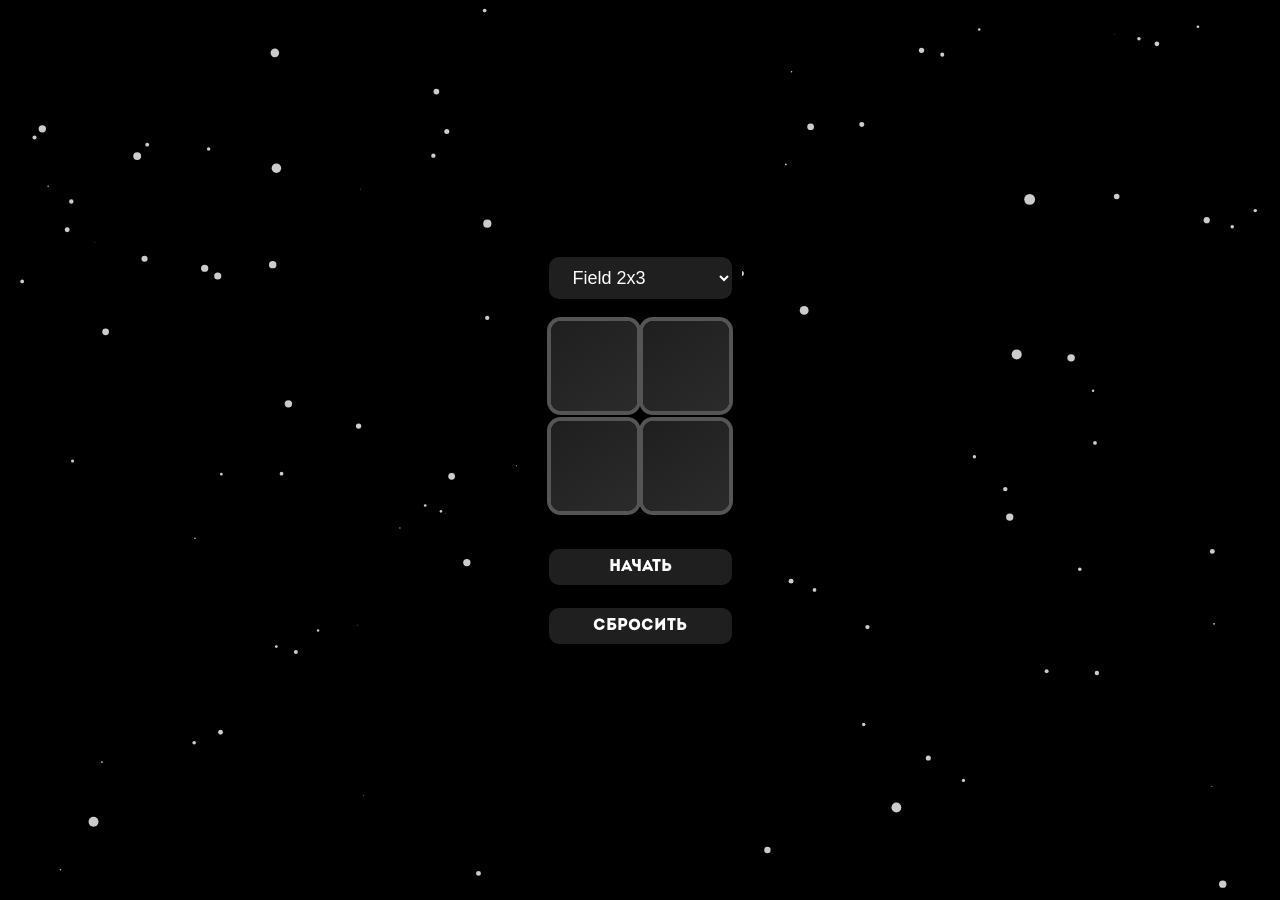
<file: bombucks/index.html>
<!DOCTYPE html>
<html lang="ru">

<head>
    <meta charset="UTF-8">
    <meta name="viewport" content="width=device-width, initial-scale=1.0, maximum-scale=1.0, user-scalable=no">
    <title>Bombucks Game</title>
    <style>
        @font-face {
            font-family: 'Intro';
            src: url('fonts/intro.otf') format('opentype');
        }

        body,
        html {
            margin: 0;
            padding: 0;
            height: 100%;
            display: flex;
            flex-direction: column;
            justify-content: center;
            align-items: center;
            background: #000;
            animation: Gradient 16s ease infinite;
        }

        @keyframes Gradient {
            0% {
                background-position: 0% 50%;
            }

            50% {
                background-position: 100% 50%;
            }

            100% {
                background-position: 0% 50%;
            }
        }

        .container {
            text-align: center;
            margin-top: 20px;
        }

        .game-board {
            display: flex;
            flex-wrap: wrap;
            margin: 10px auto;
            min-height: 200px;
        }

        .row {
            display: flex;
            width: 100%;
            opacity: 0;
            transform: translateY(20px);
            animation: slideIn 0.5s forwards ease-out;
        }

        @keyframes slideIn {
            to {
                opacity: 1;
                transform: translateY(0);
            }
        }

        .square {
            margin: 2.7px;
            background-color: #f0f0f0;
            transition: all 0.3s;
            background: linear-gradient(145deg, #1f1f1f, #2b2b2b);
            border-radius: 10px;
            display: flex;
            justify-content: center;
            align-items: center;
            position: relative;
            box-shadow: 0 0 0 4px #555555;
        }

        .square.active {
            background-color: #ff9a9e;
            border-radius: 50%;
        }

        .play-button,
        .reset-button,
        .field-select-button {
            padding: 10px 20px;
            font-size: 16px;
            margin-top: 20px;
            cursor: pointer;
        }

        .neon-circle {
            width: 60%;
            height: 45%;
            border-radius: 50% / 50%;
            border: 4px solid white;
            box-shadow:
                0 0 30px rgba(0, 255, 153, 1),
                0 0 60px rgba(0, 255, 204, 0.9),
                0 0 90px rgba(0, 255, 204, 0.8),
                0 0 120px rgba(0, 255, 204, 0.7);
            animation: appear 1s ease forwards;
            opacity: 0;
            background-color: transparent;
        }

        button {
            background-color: #1f1f1f;
            color: white;
            border: none;
            border-radius: 10px;
            padding: 15px 30px;
            font-size: 18px;
            cursor: pointer;
            transition: background-color 0.3s ease;
            width: 200px;
            margin: 10px;
            font-family: 'Intro', sans-serif;
        }

        button:hover {
            background-color: #008B8B;
        }

        button:active {
            background-color: #008B8B;
        }

        .play-button {
            margin-bottom: 3px;
        }

        select {
            padding: 10px 20px;
            font-size: 18px;
            background-color: #1f1f1f;
            color: white;
            border: none;
            border-radius: 10px;
            margin: 10px 0;
            cursor: pointer;
            transition: background-color 0.3s ease;
            width: 100%;
            box-sizing: border-box;
        }

        select:hover {
            background-color: #008B8B;
        }

        label {
            font-family: 'Intro', sans-serif;
            font-size: 18px;
        }

        canvas#particleCanvas {
            position: fixed;
            top: 0;
            left: 0;
            width: 100%;
            height: 100%;
            z-index: -1;
            pointer-events: none;
        }

        header {
            position: fixed;
            top: 0;
            z-index: 10;
            width: 100%;
            padding: 10px 20px;
            background-color: #333;
            color: #fff;
            display: flex;
            align-items: center;
            font-family: 'Intro', Arial, sans-serif;
            box-sizing: border-box;
            font-size: 24px;
        }

        header img {
            height: 30px;
            width: 30px;
            margin-right: 10px;
            border-radius: 50%;
        }

        .tab {
            position: fixed;
            bottom: 0;
            z-index: 10;
            width: 100%;
            display: flex;
            justify-content: center;
            background-color: #333;
            padding: 10px 0;
            border-radius: 50px;
            height: 70px;
            /* Фиксированная высота для десктопа */
        }

        .tab button {
            background-color: inherit;
            flex: 1 0 auto;
            margin: 0 10px;
            border: none;
            outline: none;
            cursor: pointer;
            padding: 14px 20px;
            transition: 0.3s;
            color: #fff;
            text-align: center;
            border-radius: 50px;
            font-size: 16px;
            font-family: 'Intro', Arial, sans-serif;
        }

        .tab button img {
            max-width: 38px;
            height: 38px;
        }

        .tab button:hover {
            background-color: #555;
            transform: translateY(-2px);
        }

        .tab button.active {
            background-color: #666;
            box-shadow: 0 2px 10px rgba(0, 0, 0, 0.5);
        }

        /* Медиазапросы для адаптации на мобильных устройствах */
        @media (max-width: 768px) {
            .tab {
                height: 70px;
                /* Фиксированная высота для планшетов */
            }

            .tab button {
                margin: 0 5px;
                padding: 10px 15px;
                font-size: 14px;
            }

            .tab button img {
                max-width: 32px;
                height: 32px;
            }
        }

        @media (max-width: 480px) {
            .tab {
                height: 70px;
                /* Фиксированная высота для мобильных устройств */
            }


            .tab button {
                margin: 0 3px;
                padding: 8px 12px;
                font-size: 12px;
            }

            .tab button img {
                max-width: 28px;
                height: 28px;
            }
        }

        /* Убираем синий эффект выделения при нажатии на мобильных устройствах */
        button,
        select,
        input,
        textarea,
        a {
            -webkit-tap-highlight-color: transparent;
            -webkit-focus-ring-color: transparent;
            outline: none;
        }

        * {
            -webkit-tap-highlight-color: transparent;
            /* Убирает подсветку при нажатии на любом элементе */
            -webkit-touch-callout: none;
            /* Отключает вызов меню на долгий тап */
        }
        element.style {
}
@media (max-width: 480px) {
    .tab {
        height: 70px;
    }
}
@media (max-width: 768px) {
    .tab {
        height: 70px;
    }
}
.tab {
    position: fixed;
    bottom: 0;
    z-index: 10;
    width: 100%;
    display: flex;
    justify-content: center;
    background-color: #333;
    padding: 10px 0;
    border-radius: 50px;
    height: 70px;
}

.tab button {
    width: 99%;
    background-color: rgba(0, 0, 0, 0);
    border: 0;
    border-radius: 64px;
}
.tab img {
    width: 24px;
    height: 24px;
}
.tab button:hover {
    width: 99%;
    background-color: rgba(0, 0, 0, 0.399);
    border: 0;

}
* {
    -webkit-tap-highlight-color: transparent;
    -webkit-touch-callout: none;
}
user agent stylesheet
div {
    display: block;
    unicode-bidi: isolate;
}
style attribute {
    --tg-viewport-height: 100vh;
    --tg-viewport-stable-height: 100vh;
}
background-color rgb(51, 51, 51)
border-bottom-left-radius 50px
border-bottom-right-radius 50px
border-top-left-radius 50px
border-top-right-radius 50px
bottom 0px
display flex
font-family Arial, sans-serif
height 70px
justify-content center
padding-bottom 10px
padding-left 0px
padding-right 0px
padding-top 10px
position fixed
unicode-bidi isolate
width 390.4px
z-index 10
-webkit-tap-highlight-color rgba(0, 0, 0, 0)
}


    </style>
</head>

<body>
    <canvas id="particleCanvas"></canvas> <!-- Добавленный элемент canvas -->

    <div>
        <select id="fieldSelect">
            <option value="2x3" selected>Field 2x3</option>
            <option value="3x6">Поле 3x6</option>
            <option value="4x9">Поле 4x9</option>
            <option value="5x12">Поле 5x12</option>
            <option value="6x15">Поле 6x15</option>
        </select>
    </div>
    <div class="game-board" id="gameBoard"></div>
    <button class="play-button">Начать</button>
    <button class="reset-button">Сбросить</button>
    </div>

    <script src="https://telegram.org/js/telegram-web-app.js"></script>
    <script>
        document.addEventListener('DOMContentLoaded', () => {
            const gameBoard = document.getElementById('gameBoard');
            const playButton = document.querySelector('.play-button');
            const resetButton = document.querySelector('.reset-button');
            const fieldSelect = document.getElementById('fieldSelect');
            let dotsCount = 0;
            let numRows = 2;
            let numCols = 2;
            let maxDots = 3;
            let squareSize = 90;

            function initializeBoard() {
                gameBoard.innerHTML = '';
                for (let i = 0; i < numRows; i++) {
                    const newRow = document.createElement('div');
                    newRow.className = 'row';
                    for (let j = 0; j < numCols; j++) {
                        const newSquare = document.createElement('div');
                        newSquare.className = 'square';
                        newSquare.style.width = `${squareSize}px`;
                        newSquare.style.height = `${squareSize}px`;

                        const neonCircle = document.createElement('div');
                        neonCircle.className = 'neon-circle';
                        newSquare.appendChild(neonCircle);

                        newRow.appendChild(newSquare);
                    }
                    gameBoard.appendChild(newRow);
                }
                updateSelectAndButtonWidth();
            }

            // Инициализация с параметрами для "2x3"
            initializeBoard();
            updateBoardSize();
            clearAllSquares();
            dotsCount = 0;
            function triggerHapticFeedback() {
                if (window.Telegram && window.Telegram.WebApp.HapticFeedback) {
                    window.Telegram.WebApp.HapticFeedback.impactOccurred('medium');
                }
            }

            function updateBoardSize() {
                triggerHapticFeedback();
                const rowWidth = squareSize * numCols + (numCols - 1) * 2.7;
                gameBoard.style.width = `${rowWidth}px`;
                updateSelectAndButtonWidth();
            }

            function updateSelectAndButtonWidth() {
                const firstRow = gameBoard.querySelector('.row');
                if (firstRow) {
                    const firstRowWidth = firstRow.offsetWidth;
                    fieldSelect.style.width = `${firstRowWidth}px`;
                    playButton.style.width = `${firstRowWidth}px`;
                    resetButton.style.width = `${firstRowWidth}px`;
                }
            }

            function placeDot(rowNumber) {
                triggerHapticFeedback();
                const rows = Array.from(gameBoard.querySelectorAll('.row'));
                const squares = rows[numRows - 1 - rowNumber].querySelectorAll('.square');
                const randomSquare = Math.floor(Math.random() * squares.length);

                const neonCircle = squares[randomSquare].querySelector('.neon-circle');
                neonCircle.style.opacity = 1;
            }

            function addRowWithDot() {
                triggerHapticFeedback();
                const newRow = document.createElement('div');
                newRow.className = 'row';
                for (let i = 0; i < numCols; i++) {
                    const newSquare = document.createElement('div');
                    newSquare.className = 'square';
                    newSquare.style.width = `${squareSize}px`;
                    newSquare.style.height = `${squareSize}px`;

                    const neonCircle = document.createElement('div');
                    neonCircle.className = 'neon-circle';
                    newSquare.appendChild(neonCircle);

                    newRow.appendChild(newSquare);
                }
                gameBoard.insertBefore(newRow, gameBoard.firstChild);
                placeDotInNewRow(newRow);
                updateSelectAndButtonWidth();
            }

            function placeDotInNewRow(newRow) {
                const squares = newRow.querySelectorAll('.square');
                const randomSquare = Math.floor(Math.random() * squares.length);

                const neonCircle = squares[randomSquare].querySelector('.neon-circle');
                neonCircle.style.opacity = 1;
            }

            function removeRowWithDot() {
                gameBoard.removeChild(gameBoard.lastChild);
                updateSelectAndButtonWidth();
            }

            function maintainRowCount() {
                while (gameBoard.children.length > numRows) {
                    gameBoard.removeChild(gameBoard.lastChild);
                }
            }

            function clearAllSquares() {
                const circles = gameBoard.querySelectorAll('.neon-circle');
                circles.forEach(circle => circle.style.opacity = 0);
            }

            resetButton.addEventListener('click', () => {
                triggerHapticFeedback();
                clearAllSquares();
                dotsCount = 0;
            });

            playButton.addEventListener('click', () => {
                if (dotsCount >= maxDots) {
                    alert('Game end!');
                    return;
                }

                if (dotsCount < numRows) {
                    placeDot(dotsCount);
                } else {
                    removeRowWithDot();
                    addRowWithDot();
                }
                dotsCount++;
                maintainRowCount();
            });

            fieldSelect.addEventListener('change', () => {
                const selectedField = fieldSelect.value;
                if (selectedField === "6x15") {
                    numRows = 5;
                    numCols = 6;
                    maxDots = 15;
                    squareSize = 52;
                } else if (selectedField === "3x6") {
                    numRows = 3;
                    numCols = 3;
                    maxDots = 6;
                    squareSize = 70;
                } else if (selectedField === "2x3") {
                    numRows = 2;
                    numCols = 2;
                    maxDots = 3;
                    squareSize = 90;
                } else if (selectedField === "4x9") {
                    numRows = 4;
                    numCols = 4;
                    maxDots = 9;
                    squareSize = 65;
                } else if (selectedField === "5x12") {
                    numRows = 5;
                    numCols = 5;
                    maxDots = 12;
                    squareSize = 60;
                }
                initializeBoard();
                updateBoardSize();
                clearAllSquares();
                dotsCount = 0;
            });

            window.addEventListener('resize', () => {
                updateBoardSize();
            });

            initializeBoard();
            updateBoardSize();
        });

        // Анимация белых точек
        const canvas = document.getElementById('particleCanvas');
        const ctx = canvas.getContext('2d');
        canvas.width = window.innerWidth;
        canvas.height = window.innerHeight;
        let particlesArray = [];

        class Particle {
            constructor() {
                this.x = Math.random() * canvas.width;
                this.y = Math.random() * canvas.height;
                this.size = Math.random() * 5 + 1;
                this.speedX = Math.random() * 3 - 1.5;
                this.speedY = Math.random() * 3 - 1.5;
            }
            update() {
                this.x += this.speedX;
                this.y += this.speedY;
                if (this.size > 0.2) this.size -= 0.1;
            }
            draw() {
                ctx.fillStyle = 'rgba(255,255,255,0.8)';
                ctx.beginPath();
                ctx.arc(this.x, this.y, this.size, 0, Math.PI * 2);
                ctx.fill();
            }
        }

        function initParticles() {
            for (let i = 0; i < 100; i++) {
                particlesArray.push(new Particle());
            }
        }

        function animateParticles() {
            ctx.clearRect(0, 0, canvas.width, canvas.height);
            for (let i = 0; i < particlesArray.length; i++) {
                particlesArray[i].update();
                particlesArray[i].draw();
                if (particlesArray[i].size <= 0.3) {
                    particlesArray.splice(i, 1);
                    i--;
                    particlesArray.push(new Particle());
                }
            }
            requestAnimationFrame(animateParticles);
        }

        window.addEventListener('resize', () => {
            canvas.width = window.innerWidth;
            canvas.height = window.innerHeight;
        });

        initParticles();
        animateParticles();

        document.addEventListener('touchstart', function (event) {
            if (event.touches.length > 1) {
                event.preventDefault(); // Отключаем стандартное поведение при мультитач событиях
            }
        }, { passive: false });

        let lastTouchEnd = 0;
        document.addEventListener('touchend', function (event) {
            const now = (new Date()).getTime();
            if (now - lastTouchEnd <= 300) {
                event.preventDefault(); // Отключаем двойное нажатие
            }
            lastTouchEnd = now;
        }, false);

    </script>
</body>

</html>
</file>
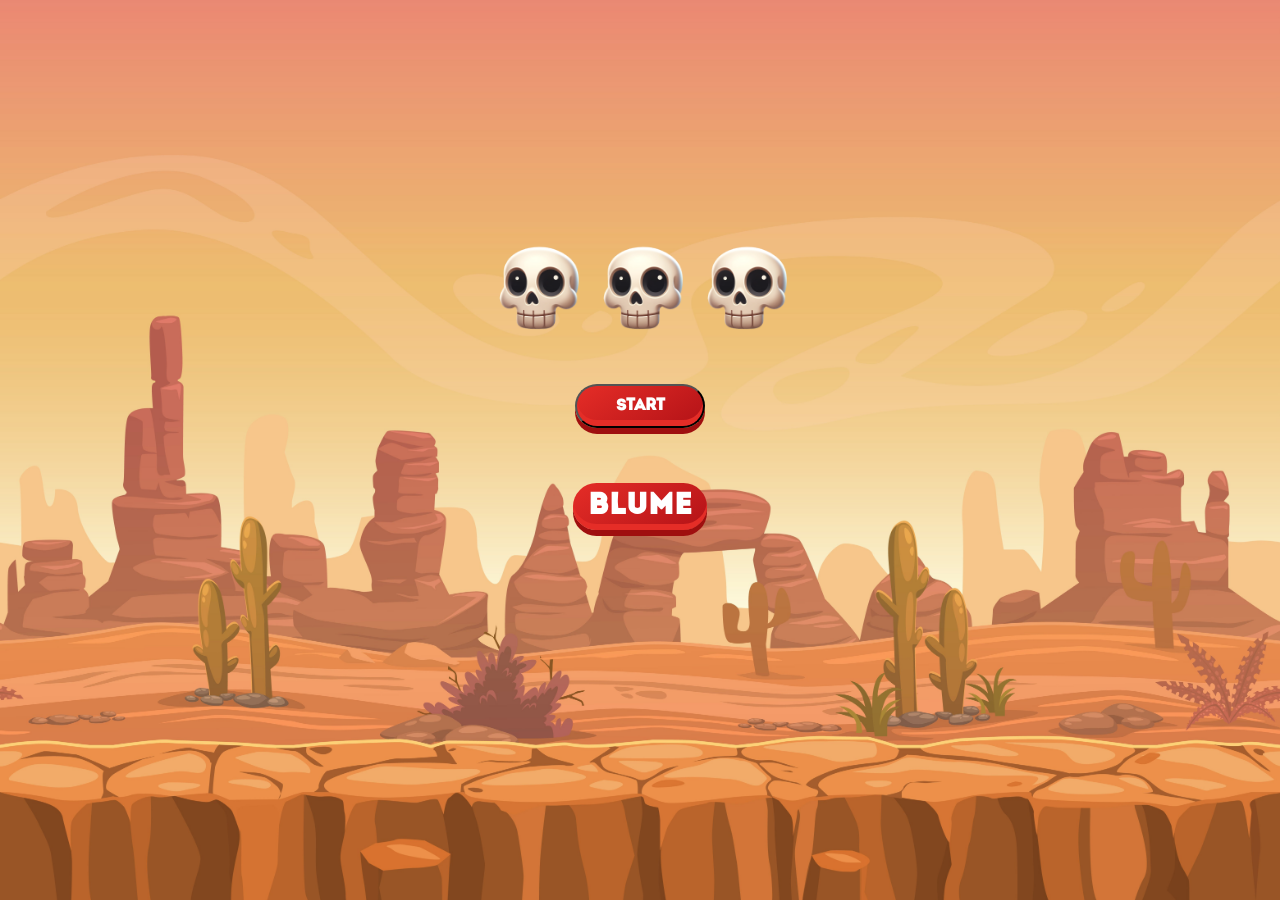
<file: brawl/index.html>
<!DOCTYPE html>
<html lang="ru">
	<head>
		<meta charset="UTF-8" />
		<meta
			name="viewport"
			content="width=device-width, initial-scale=1.0, maximum-scale=1, user-scalable=no"
		/>
		<title>Brawl</title>
		<style>
						@font-face {
							font-family: 'Intro';
							src: url('intro.otf') format('opentype'); /* Убедитесь, что путь правильный */
						}
						body {
							background: url('1.jpg') no-repeat center center fixed; /* Замените 'fon.png' на ваше изображение */
							background-size: cover; /* Убедитесь, что изображение покрывает весь экран */
							margin: 0; /* Убирает отступы вокруг <body> */
							height: 100%; /* Обеспечивает заполнение всей видимой области */
							overflow: auto; /* Добавляет прокрутку, если содержимое выходит за пределы экрана */
							font-family: 'Intro', sans-serif; /* Устанавливает шрифт для всей страницы */
						}
						.button-container {
							display: flex;
							justify-content: center; /* Центрирование содержимого по горизонтали */
							align-items: center; /* Выравнивание содержимого по вертикали, если необходимо */
							flex-direction: column; /* Стек элементов вертикально */
							margin-top: 40px;
							width: 100%; /* Занимает всю ширину родителя */
						}

						.container {
							display: flex;
							justify-content: center;
							align-items: center;
							margin-top: 240px;
						}
						.container img {
							width: 110px;
							margin: -3px;
							transition: transform 0.5s cubic-bezier(0.32, 0.64, 0.45, 1);
						}
						.button-container,
						.input-container {
							text-align: center;
							margin-top: 40px;
						}
						#message {
							text-align: center;
							margin-top: -460px;
							font-size: 30px;
							color: black;
							font-family: 'Intro', sans-serif;
						}
						#modal {
							display: none;
							position: fixed;
							left: 0;
							top: 0;
							width: 100%;
							height: 100%;
							background: rgba(
								0,
								0,
								0,
								0.7
							); /* Темный фон для выделения модального окна */
							z-index: 1000;
							justify-content: center;
							align-items: center;
							opacity: 0;
							transition: opacity 0.5s ease;
							border-radius: 50px;
						}

						#modal.show {
							display: flex;
							opacity: 1;
							transition: opacity 0.5s linear; /* Плавное появление */
						}

						.modal-content {
							background: white; /* Белый фон */
							padding: 25px;
							border-radius: 50px;
							width: 300px;
							box-shadow: 0 0 15px rgba(0, 0, 0, 0.2), 0 10px 20px rgba(0, 0, 0, 0.3); /* 3D тень для объемного эффекта */
							display: flex;
							flex-direction: column;
							align-items: center;
							transform: scale(0.9);
							transition: transform 0.3s ease-out;
						}

						.modal-content:hover {
							transform: scale(1.05);
						}

						@keyframes fadeInModal {
							from {
								transform: translateY(-20px);
								opacity: 0;
							}
							to {
								transform: translateY(0);
								opacity: 1;
							}
						}

						.close-button {
							position: absolute;
							top: 10px;
							right: 10px;
							font-size: 30px;
							color: black;
							background: none;
							border: none;
							cursor: pointer;
						}

						/* Стили для поля ввода */
						input[type='text'] {
							width: 80%;
							padding: 12px;
							margin-top: 15px;
							border: 2px solid #ccc; /* Исходный цвет границы */
							border-radius: 8px;
							background: white; /* Белый фон для чистоты дизайна */
							box-shadow: inset 0 4px 6px rgba(255, 255, 255, 0.3),
								/* Светлый внутренний свет для эффекта вдавленности */ inset 0 -4px 6px
									rgba(0, 0, 0, 0.1); /* Темный внутренний тень для глубины */
							transition: all 0.3s ease;
							outline: none;
							color: #333; /* Цвет текста совмещенный с общим стилем */
						}

						input[type='text']:focus {
							border-color: #a044ff; /* Градиентный цвет при фокусе, соответствующий кнопке */
							box-shadow: inset 0 4px 6px rgba(255, 255, 255, 0.5),
								0 0 15px rgba(160, 68, 255, 0.75); /* Светящийся эффект вокруг поля при фокусе */
						}

						input[type='text']:hover {
							border-color: #a044ff; /* Соответствие цвета границы с фокусным состоянием */
							background: linear-gradient(
								to right,
								#e6e6e6,
								#ffffff
							); /* Легкий градиент при наведении для улучшения взаимодействия */
						}

						/* Стили для кнопки */
						.modal-button {
							padding: 10px 20px;
							margin-top: 20px;
							font-size: 12px;
							color: white;
							background: linear-gradient(
								45deg,
								#6a3093,
								#a044ff
							); /* Градиентный фон */
							border: none;
							border-radius: 5px;
							box-shadow: 0 8px 16px rgba(0, 0, 0, 0.2), 0 5px 10px #4a2379; /* Более глубокий 3D-эффект */
							cursor: pointer;
							transition: all 0.3s ease;
							width: auto; /* Автоматическая ширина для адаптации к контенту */
							font-family: 'Intro', sans-serif;
						}

						.modal-button:hover {
							background: linear-gradient(
								45deg,
								#a044ff,
								#6a3093
							); /* Инвертирование градиента при наведении */
							transform: translateY(-3px); /* Подъем кнопки при наведении */
							box-shadow: 0 10px 20px rgba(0, 0, 0, 0.4), 0 7px 14px #4a2379; /* Усиленная тень для большего "поп-ап" эффекта */
						}

						.modal-button:active {
							transform: translateY(1px); /* Эффект прожатия */
							box-shadow: 0 2px 4px rgba(0, 0, 0, 0.1), 0 1px 2px #4a2379; /* Уменьшение тени для имитации нажатия */
						}

						.close-button {
							position: absolute;
							top: 5px; /* Минимальное расстояние от верха */
							right: 10px; /* Минимальное расстояние от правого края */
							border: none;
							background: none;
							color: black;
							cursor: pointer;
							font-size: 24px;
							outline: none; /* Удаление контура при фокусе */
						}
						.start-button {
							font-size: 16px;
							font-weight: bold;
							padding: 12px 24px;
							width: 130px; /* Унификация размеров */
							border-radius: 25px;
							background: linear-gradient(
								145deg,
								#e52d27 0%,
								#b31217 100%
							); /* Красный градиент */
							box-shadow: 0 6px #9f0f0f, 0 -6px #e52d27 inset; /* Добавление 3D эффекта */
							color: white;
							cursor: pointer;
							transition: all 0.2s ease;
							outline: none; /* Убрать контур при фокусе для красоты */
							font-family: 'Intro', sans-serif;
						}

						.start-button:hover {
							background: linear-gradient(145deg, #b31217 0%, #e52d27 100%);
							box-shadow: 0 8px #9f0f0f, 0 -6px #e52d27 inset; /* Углубление тени при наведении */
							transform: translateY(-3px);
						}

						.start-button:active {
							box-shadow: 0 3px #9f0f0f, 0 -3px #e52d27 inset; /* Сжатие при нажатии */
							transform: translateY(2px);
						}

						.diamond {
							position: absolute;
							width: 6px; // Выставите подходящий размер
							height: auto;
							z-index: 25; // Меньше, чем у черепа, чтобы находиться под ним
						}
						.hash-id-text {
							font-size: 28px;
							font-weight: bold;
							color: #333;
							text-align: center;
							margin: 20px 0;
							padding: 10px;
							background: linear-gradient(45deg, #6a3093, #a044ff);
							background-size: 200% 200%;
							-webkit-background-clip: text;
							-webkit-text-fill-color: transparent;
							text-shadow: 2px 2px 4px rgba(0, 0, 0, 0.2);
							animation: gradientShift 6s ease infinite;
						}

						@keyframes gradientShift {
							0% {
								background-position: 0% 50%;
							}
							50% {
								background-position: 100% 50%;
							}
							100% {
								background-position: 0% 50%;
							}
						}
						#notification {
							display: none;
							position: fixed;
							top: -10%; /* Начальное положение выше видимой области экрана */
							right: 4%;
							width: 80%; /* Ширина элемента */
							background: linear-gradient(145deg, #6a3093, #a044ff);
							color: white;
							padding: 20px;
							border-radius: 50px;
							box-shadow: 0 4px 8px rgba(0, 0, 0, 0.4);
							border: 1px solid #a044ff;
							transition: top 1s ease-in-out, opacity 1s ease-in-out; /* Увеличиваем время анимации для большей плавности */
							z-index: 2000;
							opacity: 0; /* Начальная прозрачность для анимации */
							text-align: center;
						}

						#notification.show {
							top: 10%; /* Целевая позиция в пределах видимости */
							opacity: 1;
						}

						.notification-button {
							padding: 8px 16px;
							background-color: white; /* Белый цвет кнопки */
							color: #333; /* Цвет текста на кнопке */
							border: none;
							border-radius: 5px;
							cursor: pointer;
							transition: background-color 0.3s ease, transform 0.2s ease,
								box-shadow 0.2s ease; /* Добавляем переход для тени */
							box-shadow: 0 4px 6px rgba(0, 0, 0, 0.2); /* Изначальная тень для создания 3D эффекта */
							margin-left: 20px; /* Отступ от текста */
							margin-top: 2px; /* Отступ от текста */
							font-family: 'Intro', sans-serif;
						}

						.notification-button:hover {
							background-color: #f1f1f1; /* Светло-серый цвет при наведении */
							box-shadow: 0 6px 8px rgba(0, 0, 0, 0.4); /* Усиленная тень при наведении для большего "всплытия" */
							transform: translateY(-2px); /* Подъем кнопки при наведении */
						}

						.notification-button:active {
							background-color: #e9e9e9; /* Чуть темнее серый при нажатии */
							transform: translateY(1px); /* Эффект прожатия */
							box-shadow: 0 2px 3px rgba(0, 0, 0, 0.1); /* Уменьшенная тень для имитации нажатия */
						}
						.business-name {
							font-size: 30px; /* Увеличенный размер шрифта */
							font-weight: bold; /* Жирный шрифт */
							color: white; /* Белый цвет текста */
							text-align: center; /* Выравнивание текста по центру */
							margin-top: 55px; /* Отступ сверху */
							margin-right: 0px; /* Добавляем отступ справа */
							padding: 8px 15px; /* Увеличенный padding для большего текста и иконки */
							font-family: 'Intro', sans-serif; /* Шрифт, используемый на странице */
							background: linear-gradient(
								145deg,
								#e52d27 0%,
								#b31217 100%
							); /* Красный градиент */
							border-radius: 25px; /* Скругление углов */
							box-shadow: 0 6px #9f0f0f, 0 -6px #e52d27 inset; /* 3D эффект */
							transition: all 0.2s ease; /* Плавная анимация */
							display: inline-flex; /* Использование flex для внутреннего выравнивания */
							align-items: center; /* Выравнивание элементов по центру */
							cursor: pointer; /* Курсор в виде указателя */
						}
						.business-name:hover {
							background: linear-gradient(145deg, #b31217 0%, #e52d27 100%);
							box-shadow: 0 8px #9f0f0f, 0 -6px #e52d27 inset;
							transform: translateY(-3px);
						}
						.business-name:active {
							box-shadow: 0 3px #9f0f0f, 0 -3px #e52d27 inset;
							transform: translateY(2px);
						}
			            element.style {
			}
			@media (max-width: 480px) {
			    .tab {
			        height: 70px;
			    }
			}
			@media (max-width: 768px) {
			    .tab {
			        height: 70px;
			    }
			}
			.tab {
			    position: fixed;
			    bottom: 0;
			    z-index: 10;
			    width: 100%;
			    display: flex;
			    justify-content: center;
			    background-color: #333;
			    padding: 10px 0;
			    border-radius: 50px;
			    height: 70px;
			}

			.tab button {
			    width: 99%;
			    background-color: rgba(0, 0, 0, 0);
			    border: 0;
			    border-radius: 64px;
			}
			.tab img {
			    width: 24px;
			    height: 24px;
			}
			.tab button:hover {
			    width: 99%;
			    background-color: rgba(0, 0, 0, 0.399);
			    border: 0;

			}
			* {
			    -webkit-tap-highlight-color: transparent;
			    -webkit-touch-callout: none;
			}
			user agent stylesheet
			div {
			    display: block;
			    unicode-bidi: isolate;
			}
			style attribute {
			    --tg-viewport-height: 100vh;
			    --tg-viewport-stable-height: 100vh;
			}
			background-color rgb(51, 51, 51)
			border-bottom-left-radius 50px
			border-bottom-right-radius 50px
			border-top-left-radius 50px
			border-top-right-radius 50px
			bottom 0px
			display flex
			font-family Arial, sans-serif
			height 70px
			justify-content center
			padding-bottom 10px
			padding-left 0px
			padding-right 0px
			padding-top 10px
			position fixed
			unicode-bidi isolate
			width 390.4px
			z-index 10
			-webkit-tap-highlight-color rgba(0, 0, 0, 0)
			}
		</style>
	</head>
	<body>
		<div class="container">
			<img src="1.png" alt="Череп 1" id="skull1" />
			<img src="1.png" alt="Череп 2" id="skull2" />
			<img src="1.png" alt="Череп 3" id="skull3" />
			<img
				src="3.png"
				alt="Алмаз"
				id="diamond"
				class="diamond"
				style="display: none"
			/>
		</div>
		<div class="button-container">
			<button class="start-button" onclick="openModal()">START</button>
			<div class="business-name">BLUME</div>
		</div>
		<div id="modal">
			<div class="modal-content">
				<button class="close-button" onclick="closeModal()">&#10005;</button>
				<p class="hash-id-text">GAME HASH ID</p>
				<input
					type="text"
					id="hashIdInput"
					placeholder="Enter hash id"
					onfocus="this.placeholder = ''"
					onblur="this.placeholder = 'Enter hash id'"
					onkeydown="handleKeyDown(event)"
				/>
				<button class="modal-button" onclick="validateAndStartShuffle()">
					OK
				</button>
			</div>
		</div>
		<div id="message"></div>
		<!-- Область для сообщений -->


		<script>
			function openModal() {
				const modal = document.getElementById('modal')
				const input = document.getElementById('hashIdInput')
				input.value = '' // Очищает поле ввода при открытии модального окна
				modal.style.display = 'flex'
				setTimeout(() => {
					modal.classList.add('show')
				}, 10) // Добавить небольшой таймаут, чтобы обеспечить применение CSS transition
			}

			function closeModal() {
				const modal = document.getElementById('modal')
				modal.classList.remove('show')
				setTimeout(() => {
					modal.style.display = 'none'
				}, 500) // Таймаут должен совпадать с продолжительностью transition
			}

			function validateAndStartShuffle() {
				const input = document.getElementById('hashIdInput')
				const hashId = input.value.trim()

				if (hashId.length === 0) {
					input.classList.add('error')
					input.placeholder = 'Enter hash id'
				} else if (hashId.length !== 128) {
					input.classList.add('error')
					input.placeholder = 'Invalid Hash ID'
					input.value = '' // Очистка поля ввода
				} else {
					input.classList.remove('error')
					document.getElementById('diamond').style.display = 'none' // Скрыть алмаз
					startShuffle()
				}
			}

			function startShuffle() {
				document.getElementById('modal').style.display = 'none'
				document.querySelectorAll('.container img').forEach(img => {
					img.classList.remove('selected-skull') // Сбрасывает выделение перед новой анимацией
				})
				shuffleSkulls()
			}

			function shuffleSkulls() {
				document.getElementById('message').textContent = ''
				let skulls = document.querySelectorAll('.container img')
				let intervals = 300 // Меньшие интервалы для более плавного движения
				let totalDuration = 3000
				let steps = totalDuration / intervals

				function shuffleStep(currentStep) {
					let positions = [0, 1, 2]
					positions.sort(() => Math.random() - 0.5)

					skulls.forEach((skull, index) => {
						let horizontalMove = positions[index] - index
						let verticalMove = Math.random() > 0.5 ? 15 : -15
						skull.style.transform = `translate(${
							horizontalMove * 105
						}px, ${verticalMove}px)`
					})

					if (currentStep < steps) {
						setTimeout(() => shuffleStep(currentStep + 1), intervals)
					} else {
						setTimeout(() => {
							skulls.forEach(skull => {
								skull.style.transition =
									'transform 0.5s cubic-bezier(0.32, 0.64, 0.45, 1)'
								skull.style.transform = ''
							})
							displayRandomMessage() // Показать случайное сообщение
						}, intervals)
					}
				}

				shuffleStep(1)
			}

			function displayRandomMessage() {
				const messages = ['Right Skull', 'Middle Skull', 'Left Skull']
				const skullIds = ['skull3', 'skull2', 'skull1']
				const randomIndex = Math.floor(Math.random() * messages.length)
				document.getElementById('message').textContent = messages[randomIndex]

				// Сбросить предыдущий выделенный череп
				document.querySelectorAll('.container img').forEach(img => {
					img.classList.remove('selected-skull')
					img.style.transform = ''
				})

				// Выделите новый выбранный череп и приподнимите его
				const selectedSkull = document.getElementById(skullIds[randomIndex])
				selectedSkull.classList.add('selected-skull')
				selectedSkull.style.transform = 'translateY(-23px)' // Поднять череп

				// Показать алмаз под выбранным черепом
				const diamond = document.getElementById('diamond')
				diamond.style.display = 'block' // Сделать алмаз видимым
				diamond.style.left = `${
					selectedSkull.offsetLeft +
					selectedSkull.offsetWidth / 2 -
					diamond.offsetWidth / 2
				}px`
				diamond.style.top = `${
					selectedSkull.offsetTop + selectedSkull.offsetHeight - 40
				}px` // Поднять алмаз выше
			}

			function handleKeyDown(event) {
				if (event.key === 'Enter') {
					validateAndStartShuffle()
					// Скрыть клавиатуру, убрав фокус с input
					document.getElementById('hashIdInput').blur()
				}
			}

			function showNotification() {
				const notification = document.getElementById('notification')
				notification.style.display = 'block' // Сразу делаем элемент блочным, чтобы начать анимацию
				notification.style.top = '-10%' // Начальное положение для анимации появления
				notification.style.opacity = '0' // Начальная прозрачность

				// Плавное появление
				setTimeout(() => {
					notification.style.opacity = '1'
					notification.style.top = '10%'
				}, 10)

				// Планирование плавного исчезновения
				setTimeout(() => {
					hideNotification()
				}, 10000) // Отображаем уведомление в течение 10 секунд
			}

			function hideNotification() {
				const notification = document.getElementById('notification')
				notification.style.opacity = '0'
				notification.style.top = '-10%'

				setTimeout(() => {
					notification.style.display = 'none'
				}, 1000) // Даем время на завершение анимации исчезновения
			}

			function startRandomNotification() {
				showNotification()
				setTimeout(startRandomNotification, 300000) // Следующее уведомление через 300000 миллисекунд (5 минут)
			}

			document.addEventListener('DOMContentLoaded', startRandomNotification)
		</script>
	</body>
</html>
</file>
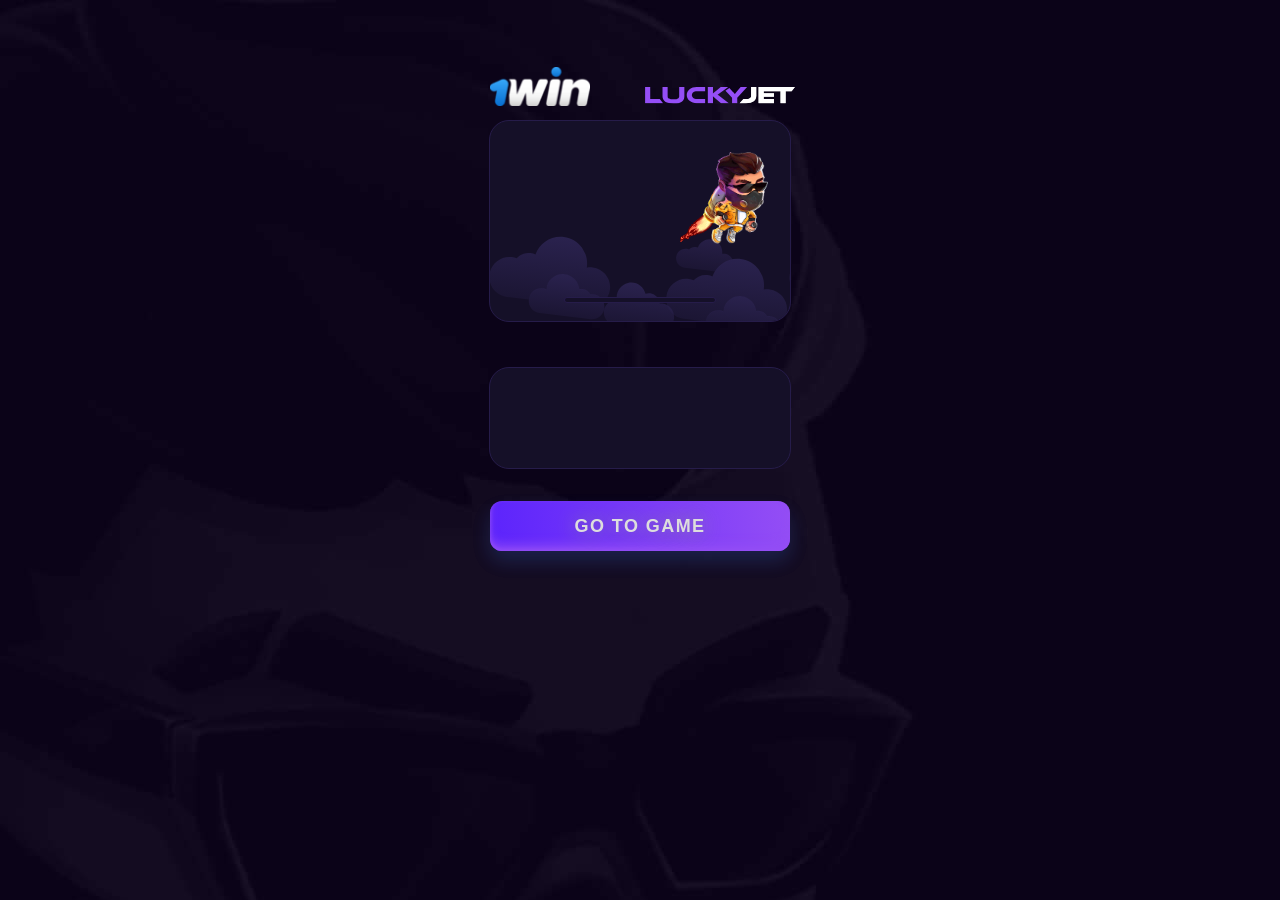
<file: lucky/index.html>
<!DOCTYPE html>
<html lang="ru">
<head>
    <meta charset="UTF-8">
    <link href="https://fonts.cdnfonts.com/css/sf-pro-display" rel="stylesheet">
    <link href="https://fonts.googleapis.com/css2?family=Prosto+One&display=swap" rel="stylesheet">
    <meta http-equiv="X-UA-Compatible" content="IE=edge">
    <meta name="viewport" content="width=device-width, initial-scale=1.0">
    <title>Lucky jet</title>
    <link rel="stylesheet" href="index.css">
</head>
<body class="page">

    
   
    <div class="cv">
        <img id="ob1" class="obloko" src="images/obl.svg">
        <img id="ob2" class="obloko2" src="images/obl.svg">
        
    </div>


   
    <div class="winner">
        <img  class="luck" src="images/Lucky.svg">
        <img class="win" src="images/1win_logo.png">
    </div>


    <div class="rocket">
        
        <a target="_blank2">
            <button class="button2">GO TO GAME</button>
        </a>
        <img id="cup" class="rocket_fire" src="./images/fire.gif">
        <img id="sup" class="rocket_boy" src="./images/boy.gif">
        <div id="responseText2" class="text2"></div>
        <div id="responseText" class="text"></div>
        <div id="coefficients" class="kif"></div>
        <div class="loader2"></div>
        <div id="ld" class="loader">
            <div id="ld" class="bar"></div>
        </div>
        
   

        
    <script src="script1.js"></script>
   
    <div id="result" class="rand"></div>

</body>
</html>
</file>
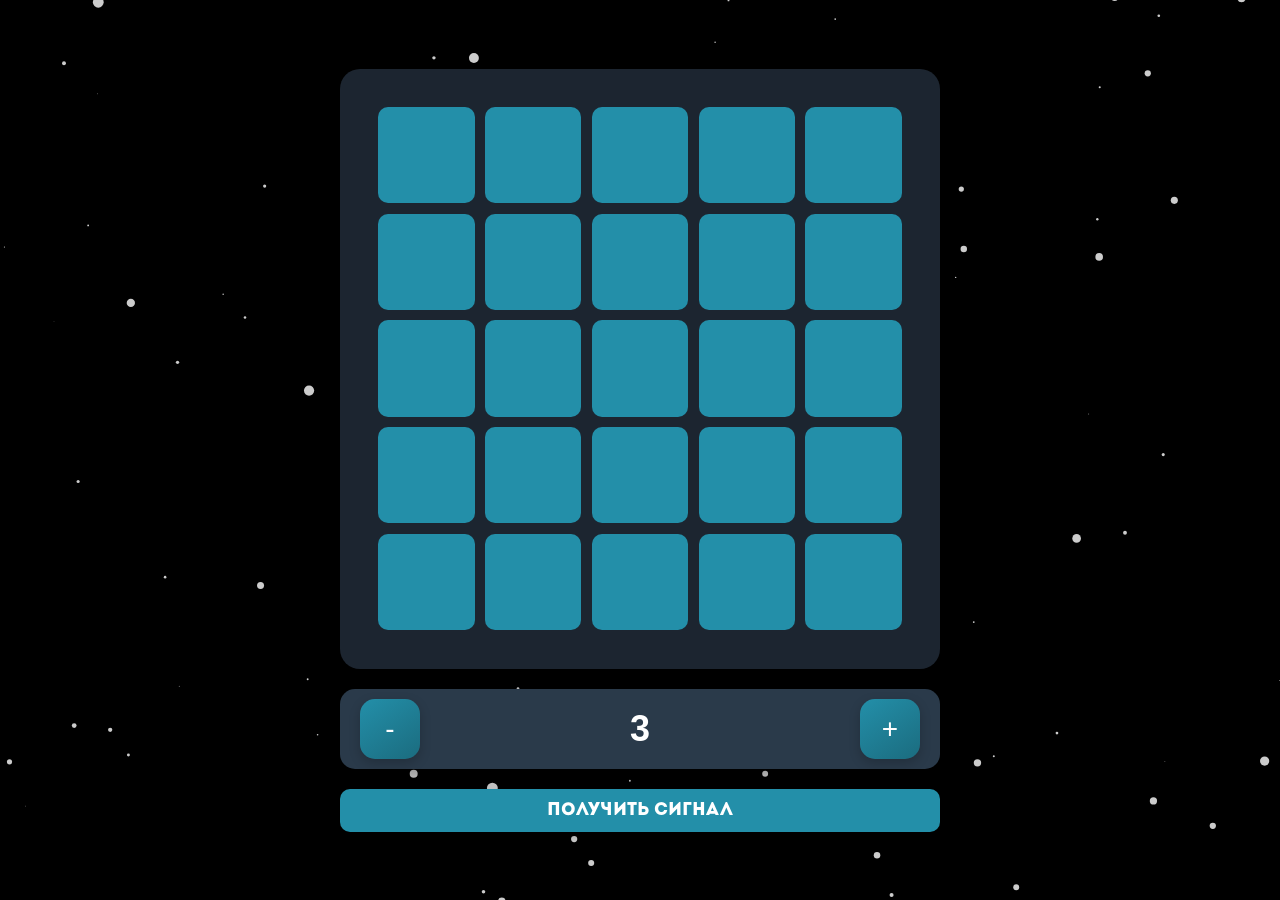
<file: mines/index.html>
<html lang="ru">
	<head>
		<meta charset="UTF-8" />
		<meta
			name="viewport"
			content="width=device-width, initial-scale=1.0, maximum-scale=1.0, user-scalable=no"
		/>
		<title>Random Explode with Flask</title>
		<script src="js/jquery-3.1.0.min.js"></script>
		<script src="js/jquery.imgexplode.js"></script>
		<style>
						@font-face {
							font-family: 'Intro';
							src: url('fonts/intro.otf') format('opentype');
						}

						body {
							margin: 0;
							padding: 0;
							height: 100vh;
							display: flex;
							justify-content: center;
							align-items: center;
							flex-direction: column;
							overflow: hidden;
							background-color: black;
							font-family: 'Arial', sans-serif;
						}

						/* Стили для экранов с длиной больше 650px */
						@media (min-height: 650px) {
							@keyframes slideDown {
								0% {
									opacity: 0;
									transform: translateY(-20px);
								}
								100% {
									opacity: 1;
									transform: translateY(0);
								}
							}

							@keyframes slideUp {
								0% {
									opacity: 1;
									transform: translateY(0);
								}
								100% {
									opacity: 0;
									transform: translateY(-20px);
								}
							}

							#container {
								display: grid;
								grid-template-columns: repeat(5, 1fr);
								grid-template-rows: repeat(5, 1fr);
								gap: 2%;
								width: 80vw;
								height: 80vw;
								max-width: 600px;
								max-height: 600px;
								background-color: #1c2530;
								border-radius: 20px;
								padding: 3%;
								box-sizing: border-box;
								position: relative;
								overflow: hidden;
								margin: 0 auto 20px auto;
							}

							.square-wrapper {
								position: relative;
								width: 100%;
								height: 100%;
							}

							.square {
								width: 100%;
								height: 100%;
								background-color: #238fa9;
								border-radius: 10px;
								position: absolute;
								top: 0;
								left: 0;
								z-index: 2;
							}

							.icon {
								width: 100%;
								height: 100%;
								position: absolute;
								top: 0;
								left: 0;
								z-index: 1;
							}

							#trap-selector {
								display: flex;
								justify-content: space-between;
								align-items: center;
								margin-top: 20px;
								margin-bottom: 20px;
								width: 80vw;
								max-width: 600px;
								background-color: #2a3a4a;
								border-radius: 15px;
								padding: 10px 20px;
								box-shadow: 0 6px 20px rgba(0, 0, 0, 0.3);
								box-sizing: border-box;
								margin: 0 auto;
							}

							.trap-btn {
								background: linear-gradient(145deg, #238fa9, #1b6c7f);
								border: none;
								color: white;
								font-size: 28px;
								width: 60px;
								height: 60px;
								display: flex;
								justify-content: center;
								align-items: center;
								cursor: pointer;
								border-radius: 15px;
								user-select: none;
								transition: background 0.3s ease, transform 0.2s ease;
								box-shadow: 0 4px 12px rgba(0, 0, 0, 0.2);
							}

							.trap-btn:hover {
								background: linear-gradient(145deg, #1b6c7f, #145965);
								transform: translateY(-3px);
							}

							#trap-count {
								font-size: 36px;
								color: white;
								font-weight: bold;
								padding: 0 20px;
								text-align: center;
							}

							#explodeButton,
							#closeButton {
								margin-top: 20px;
								padding: 12px 24px;
								font-size: 18px;
								color: white;
								background-color: #238fa9;
								border: none;
								border-radius: 10px;
								cursor: pointer;
								box-shadow: 0 4px 12px rgba(0, 0, 0, 0.2);
								transition: background-color 0.3s ease, transform 0.2s ease;
								width: 80vw;
								max-width: 600px;
								font-family: 'Intro';
							}

							#explodeButton:hover,
							#closeButton:hover {
								background-color: #1b6c7f;
								transform: translateY(-3px);
							}

							#notification {
								display: none;
								color: white;
								background-color: #1b6c7f;
								padding: 10px;
								border-top-left-radius: 10px;
								border-top-right-radius: 10px;
								box-shadow: 0 6px 20px rgba(0, 0, 0, 0.3);
								font-style: italic;
								position: absolute;
								top: 55px;
								left: 0;
								right: 0;
								margin: auto;
								width: 80vw;
								max-width: 600px;
								animation: slideDown 0.5s ease forwards;
							}

							#notification.fade-out {
								animation: slideUp 0.5s ease forwards;
							}

							#progress-bar {
								position: absolute;
								bottom: 0;
								left: 0;
								height: 5px;
								background-color: #ff1744;
								width: 0;
							}
						}

						/* Стили для экранов с длиной меньше или равной 650px */
						@media (max-height: 650px) {
							@keyframes slideDown {
								0% {
									opacity: 0;
									transform: translateY(-20px);
								}
								100% {
									opacity: 1;
									transform: translateY(0);
								}
							}

							@keyframes slideUp {
								0% {
									opacity: 1;
									transform: translateY(0);
								}
								100% {
									opacity: 0;
									transform: translateY(-20px);
								}
							}

							#container {
								display: grid;
								grid-template-columns: repeat(5, 1fr);
								grid-template-rows: repeat(5, 1fr);
								gap: 2%;
								width: 70vw;
								height: 70vw;
								max-width: 300px;
								max-height: 300px;
								background-color: #1c2530;
								border-radius: 20px;
								padding: 3%;
								box-sizing: border-box;
								position: relative;
								overflow: hidden;
								margin: 0 auto 20px auto;
							}

							.square-wrapper {
								position: relative;
								width: 100%;
								height: 100%;
							}

							.square {
								width: 100%;
								height: 100%;
								background-color: #238fa9;
								border-radius: 10px;
								position: absolute;
								top: 0;
								left: 0;
								z-index: 2;
							}

							.icon {
								width: 100%;
								height: 100%;
								position: absolute;
								top: 0;
								left: 0;
								z-index: 1;
							}

							#trap-selector {
								display: flex;
								justify-content: space-between;
								align-items: center;
								margin-top: 20px;
								margin-bottom: 20px;
								width: 70vw;
								max-width: 300px;
								background-color: #2a3a4a;
								border-radius: 15px;
								padding: 10px 20px;
								box-shadow: 0 6px 20px rgba(0, 0, 0, 0.3);
								box-sizing: border-box;
								margin: 0 auto;
							}

							.trap-btn {
								background: linear-gradient(145deg, #238fa9, #1b6c7f);
								border: none;
								color: white;
								font-size: 24px;
								width: 50px;
								height: 50px;
								display: flex;
								justify-content: center;
								align-items: center;
								cursor: pointer;
								border-radius: 15px;
								user-select: none;
								transition: background 0.3s ease, transform 0.2s ease;
								box-shadow: 0 4px 12px rgba(0, 0, 0, 0.2);
							}

							.trap-btn:hover {
								background: linear-gradient(145deg, #1b6c7f, #145965);
								transform: translateY(-3px);
							}

							#trap-count {
								font-size: 36px;
								color: white;
								font-weight: bold;
								padding: 0 20px;
								text-align: center;
							}

							#explodeButton,
							#closeButton {
								margin-top: 20px;
								padding: 12px 24px;
								font-size: 16px;
								color: white;
								background-color: #238fa9;
								border: none;
								border-radius: 10px;
								cursor: pointer;
								box-shadow: 0 4px 12px rgba(0, 0, 0, 0.2);
								transition: background-color 0.3s ease, transform 0.2s ease;
								width: 70vw;
								max-width: 300px;
								font-family: 'Intro';
							}

							#explodeButton:hover,
							#closeButton:hover {
								background-color: #1b6c7f;
								transform: translateY(-3px);
							}

							#notification {
								display: none;
								color: white;
								background-color: #1b6c7f;
								padding: 10px;
								border-top-left-radius: 10px;
								border-top-right-radius: 10px;
								box-shadow: 0 6px 20px rgba(0, 0, 0, 0.3);
								font-style: italic;
								position: absolute;
								top: 55px;
								left: 0;
								right: 0;
								margin: auto;
								width: 80vw;
								max-width: 600px;
								animation: slideDown 0.5s ease forwards;
							}

							#notification.fade-out {
								animation: slideUp 0.5s ease forwards;
							}

							#progress-bar {
								position: absolute;
								bottom: 0;
								left: 0;
								height: 5px;
								background-color: #ff1744;
								width: 0;
							}
						}

						canvas#particleCanvas {
							position: fixed;
							top: 0;
							left: 0;
							width: 100%;
							height: 100%;
							z-index: -1;
							pointer-events: none;
						}
						header {
							position: fixed;
							top: 0;
							z-index: 10;
							width: 100%;
							padding: 10px 20px;
							background-color: #333;
							color: #fff;
							display: flex;
							align-items: center;
							font-family: 'Intro', Arial, sans-serif;
							box-sizing: border-box;
							font-size: 24px;
						}
						header img {
							height: 30px;
							width: 30px;
							margin-right: 10px;
							border-radius: 50%;
						}
						.tab {
							position: fixed;
							bottom: 0;
							z-index: 10;
							width: 100%;
							display: flex;
							justify-content: center;
							background-color: #333;
							padding: 10px 0;
							border-radius: 50px;
							height: 70px; /* Фиксированная высота для десктопа */
						}

						.tab button {
							background-color: inherit;
							flex: 1 0 auto;
							margin: 0 10px;
							border: none;
							outline: none;
							cursor: pointer;
							padding: 14px 20px;
							transition: 0.3s;
							color: #fff;
							text-align: center;
							border-radius: 50px;
							font-size: 16px;
							font-family: 'Intro', Arial, sans-serif;
						}

						.tab button img {
							max-width: 38px;
							height: 38px;
						}

						.tab button:hover {
							background-color: #555;
							transform: translateY(-2px);
						}

						.tab button.active {
							background-color: #666;
							box-shadow: 0 2px 10px rgba(0, 0, 0, 0.5);
						}

						/* Медиазапросы для адаптации на мобильных устройствах */
						@media (max-width: 768px) {
							.tab {
								height: 70px; /* Фиксированная высота для планшетов */
							}

							.tab button {
								margin: 0 5px;
								padding: 10px 15px;
								font-size: 14px;
							}

							.tab button img {
								max-width: 32px;
								height: 32px;
							}
						}

						@media (max-width: 480px) {
							.tab {
								height: 70px; /* Фиксированная высота для мобильных устройств */
							}

							.tab button {
								margin: 0 3px;
								padding: 8px 12px;
								font-size: 12px;
							}

							.tab button img {
								max-width: 28px;
								height: 28px;
							}
						}

						/* Убираем синий эффект выделения при нажатии на мобильных устройствах */
						button,
						select,
						input,
						textarea,
						a {
							-webkit-tap-highlight-color: transparent;
							-webkit-focus-ring-color: transparent;
							outline: none;
						}

						* {
							-webkit-tap-highlight-color: transparent; /* Убирает подсветку при нажатии на любом элементе */
							-webkit-touch-callout: none; /* Отключает вызов меню на долгий тап */
						}
			            element.style {
			}
			@media (max-width: 480px) {
			    .tab {
			        height: 70px;
			    }
			}
			@media (max-width: 768px) {
			    .tab {
			        height: 70px;
			    }
			}
			.tab {
			    position: fixed;
			    bottom: 0;
			    z-index: 10;
			    width: 100%;
			    display: flex;
			    justify-content: center;
			    background-color: #333;
			    padding: 10px 0;
			    border-radius: 50px;
			    height: 70px;
			}

			.tab button {
			    width: 99%;
			    background-color: rgba(0, 0, 0, 0);
			    border: 0;
			    border-radius: 64px;
			}
			.tab img {
			    width: 24px;
			    height: 24px;
			}
			.tab button:hover {
			    width: 99%;
			    background-color: rgba(0, 0, 0, 0.399);
			    border: 0;

			}
			* {
			    -webkit-tap-highlight-color: transparent;
			    -webkit-touch-callout: none;
			}
			user agent stylesheet
			div {
			    display: block;
			    unicode-bidi: isolate;
			}
			style attribute {
			    --tg-viewport-height: 100vh;
			    --tg-viewport-stable-height: 100vh;
			}
			background-color rgb(51, 51, 51)
			border-bottom-left-radius 50px
			border-bottom-right-radius 50px
			border-top-left-radius 50px
			border-top-right-radius 50px
			bottom 0px
			display flex
			font-family Arial, sans-serif
			height 70px
			justify-content center
			padding-bottom 10px
			padding-left 0px
			padding-right 0px
			padding-top 10px
			position fixed
			unicode-bidi isolate
			width 390.4px
			z-index 10
			-webkit-tap-highlight-color rgba(0, 0, 0, 0)
			}
		</style>
	</head>
	<body>
		<canvas id="particleCanvas"></canvas>
		<!-- Добавленный элемент canvas -->
		<div id="notification">
			Please wait 5 seconds.
			<div id="progress-bar"></div>
		</div>

		<div id="container"></div>

		<div id="trap-selector">
			<button class="trap-btn" id="trap-minus">-</button>
			<div id="trap-count">3</div>
			<button class="trap-btn" id="trap-plus">+</button>
		</div>

		<div style="text-align: center">
			<button id="explodeButton">Получить сигнал</button>
		</div>

		<script src="js/telegram-web-app.js"></script>
		<script>
			$(document).ready(function () {
				let trapCount = 3
				const validTrapCounts = [1, 3, 5, 7] // Допустимые значения для ловушек
				const container = $('#container')
				let lastClickTime = 0 // Переменная для хранения времени последнего клика
				const notificationInterval = 5000 // Интервал в миллисекундах (5 секунд)

				// Функция для создания квадратов
				function createSquares() {
					container.empty() // Очистка контейнера
					for (let i = 0; i < 25; i++) {
						const squareWrapper = $('<div>', { class: 'square-wrapper' })
						const square = $('<div>', { class: 'square' })
						const icon = $('<img>', {
							class: 'icon',
							src: 'static/icons/minesstar.svg',
							alt: 'icon',
						})
						squareWrapper.append(square).append(icon)
						container.append(squareWrapper)
					}
				}
				function triggerHapticFeedback() {
					if (window.Telegram && window.Telegram.WebApp.HapticFeedback) {
						window.Telegram.WebApp.HapticFeedback.impactOccurred('medium')
					}
				}

				// Создание начальных квадратов
				createSquares()

				// Обновление количества ловушек
				function updateTrapCount(increment) {
					const currentIndex = validTrapCounts.indexOf(trapCount)
					if (increment && currentIndex < validTrapCounts.length - 1) {
						trapCount = validTrapCounts[currentIndex + 1]
					} else if (!increment && currentIndex > 0) {
						trapCount = validTrapCounts[currentIndex - 1]
					}
					$('#trap-count').text(trapCount)
				}

				// Обработчики для кнопок плюс и минус
				$('#trap-minus').click(function () {
					triggerHapticFeedback()
					updateTrapCount(false)
				})

				$('#trap-plus').click(function () {
					triggerHapticFeedback()
					updateTrapCount(true)
				})

				// Применение эффекта взрыва к звездам в зависимости от количества ловушек
				$('#explodeButton').click(function () {
					triggerHapticFeedback()
					const currentTime = new Date().getTime()
					if (currentTime - lastClickTime < notificationInterval) {
						showNotification('Please wait 5 seconds.')
						return
					}
					lastClickTime = currentTime
					createSquares() // Восстановление всех квадратов перед новым взрывом
					triggerExplosion()
				})

				// Функция для получения случайных уникальных индексов
				function getRandomIndexes(total, count) {
					const indexes = []
					while (indexes.length < count) {
						const randIndex = Math.floor(Math.random() * total)
						if (!indexes.includes(randIndex)) {
							indexes.push(randIndex)
						}
					}
					return indexes
				}

				// Функция для взрыва квадратов
				function triggerExplosion() {
					const squares = $('.square')
					const audio = new Audio('/static/startest.mp3') // Путь к вашему звуку
					let starCount
					switch (trapCount) {
						case 1:
							starCount = 10
							break
						case 3:
							starCount = 5
							break
						case 5:
							starCount = 4
							break
						case 7:
							starCount = 3
							break
					}

					const randomIndexes = getRandomIndexes(squares.length, starCount)

					randomIndexes.forEach((index, i) => {
						setTimeout(function () {
							audio.currentTime = 0 // Перематываем звук на начало
							audio.play() // Воспроизводим звук
							$(squares[index]).explode({
								radius: 100,
								minRadius: 20,
								release: true,
								fadeTime: 500,
								recycle: false,
								explodeTime: 500,
								maxAngle: 360,
								gravity: 1,
								groundDistance: 800,
								land: true,
							})
						}, i * 590)
					})
				}
				function showNotification(message) {
					const notification = $('#notification')
					const progressBar = $('#progress-bar')

					// Устанавливаем сообщение и показываем уведомление
					notification
						.text(message)
						.show()
						.css('z-index', '10000')
						.removeClass('fade-out')

					// Обнуляем ширину прогресс-бара и запускаем анимацию на 2 секунды
					progressBar
						.css('width', '0%')
						.show()
						.animate({ width: '100%' }, 2000, function () {
							console.log('Прогресс-бар завершил анимацию') // Проверка анимации
						})

					// Через 2 секунды скрываем уведомление
					setTimeout(function () {
						notification.addClass('fade-out')
						setTimeout(function () {
							notification.hide()
							progressBar.hide() // Скрываем прогресс-бар после анимации
						}, 500) // Время для завершения анимации
					}, 2000) // Время отображения уведомления
				}

				// Обработчик для кнопки "Закрыть"
				$('#closeButton').click(function () {
					window.location.href = '/games' // Перенаправление на вкладку Games
				})
			})
			// Анимация белых точек
			const canvas = document.getElementById('particleCanvas')
			const ctx = canvas.getContext('2d')
			canvas.width = window.innerWidth
			canvas.height = window.innerHeight
			let particlesArray = []

			class Particle {
				constructor() {
					this.x = Math.random() * canvas.width
					this.y = Math.random() * canvas.height
					this.size = Math.random() * 5 + 1
					this.speedX = Math.random() * 3 - 1.5
					this.speedY = Math.random() * 3 - 1.5
				}
				update() {
					this.x += this.speedX
					this.y += this.speedY
					if (this.size > 0.2) this.size -= 0.1
				}
				draw() {
					ctx.fillStyle = 'rgba(255,255,255,0.8)'
					ctx.beginPath()
					ctx.arc(this.x, this.y, this.size, 0, Math.PI * 2)
					ctx.fill()
				}
			}

			function initParticles() {
				for (let i = 0; i < 100; i++) {
					particlesArray.push(new Particle())
				}
			}

			function animateParticles() {
				ctx.clearRect(0, 0, canvas.width, canvas.height)
				for (let i = 0; i < particlesArray.length; i++) {
					particlesArray[i].update()
					particlesArray[i].draw()
					if (particlesArray[i].size <= 0.3) {
						particlesArray.splice(i, 1)
						i--
						particlesArray.push(new Particle())
					}
				}
				requestAnimationFrame(animateParticles)
			}

			window.addEventListener('resize', () => {
				canvas.width = window.innerWidth
				canvas.height = window.innerHeight
			})

			initParticles()
			animateParticles()
			document.addEventListener(
				'touchstart',
				function (event) {
					if (event.touches.length > 1) {
						event.preventDefault() // Отключаем стандартное поведение при мультитач событиях
					}
				},
				{ passive: false }
			)

			let lastTouchEnd = 0
			document.addEventListener(
				'touchend',
				function (event) {
					const now = new Date().getTime()
					if (now - lastTouchEnd <= 300) {
						event.preventDefault() // Отключаем двойное нажатие
					}
					lastTouchEnd = now
				},
				false
			)
		</script>
	</body>
</html>
</file>
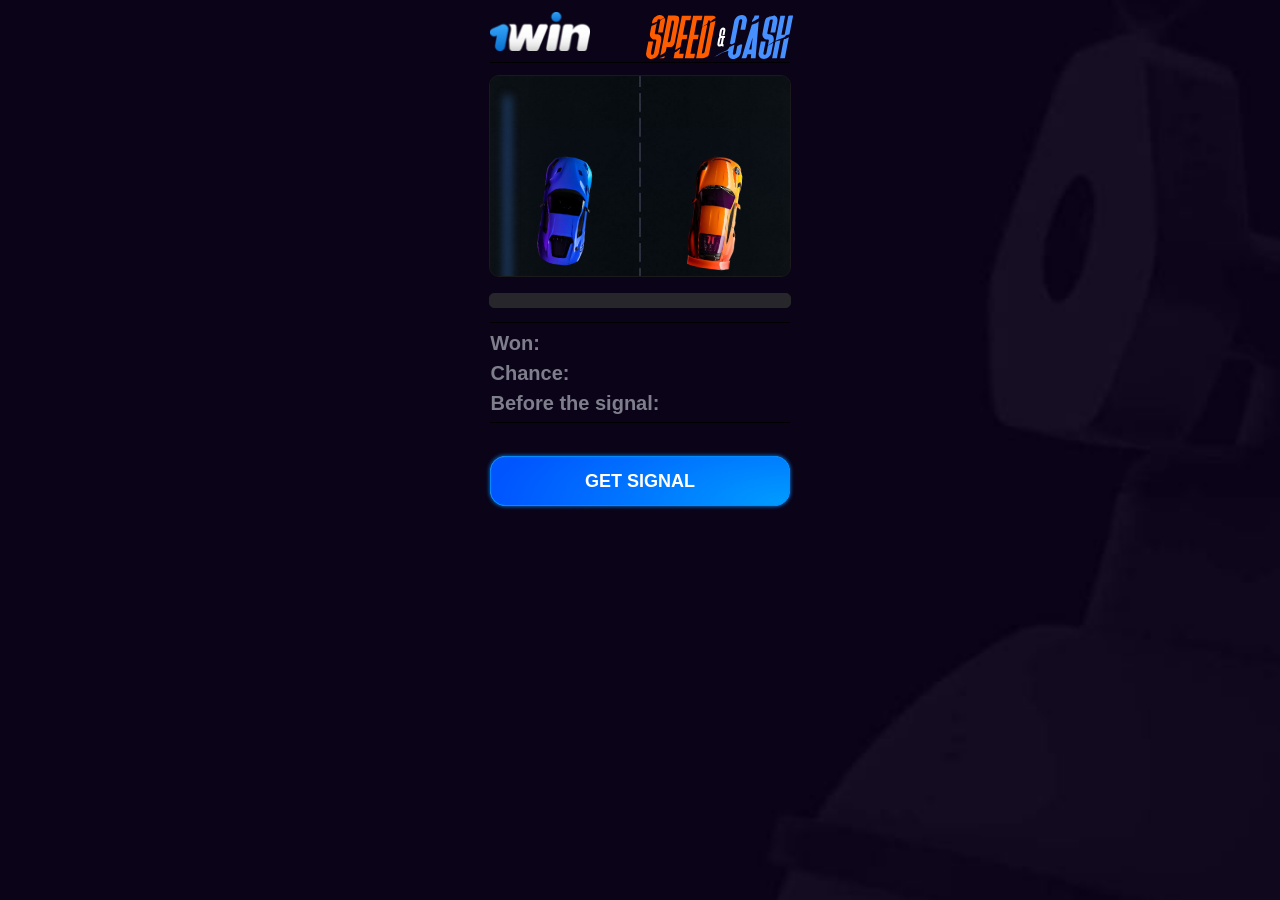
<file: speed/index.html>
<!DOCTYPE html>
<html lang="ru">
<head>
    <meta charset="UTF-8">
    <meta http-equiv="X-UA-Compatible" content="IE=edge">
    <meta name="viewport" content="width=device-width, initial-scale=1.0">
    <title>SpeedCash</title>
    <link rel="stylesheet" href="index.css">
</head>
<body class="page">

    <div class="loader">
        <div class="bar"></div>
    </div>

    
    
   
    <div class="cv">
        <div class="glowing-box"></div>
        <div class="glowing-box1"></div>


        <img class="dorog" src="images/obl.jpg">
        <img class="dorog2" src="images/obl.jpg">



    </div>

    
  
   
    <div class="winner">
        <img  class="luck" src="images/speed_logo.svg">
        <img class="win" src="images/1win_logo.png">
    </div>


    <div class="rocket">
        <button id="startButton" class="button" onclick="generateRandomNumber()">GET SIGNAL</button>
        <p id="time" class="timer"></p>
        <p id="chance" class="ch"></p>
        <p id="timers" class="timerss"></p>
        <p class="ti">Won:</p>
        <p class="sh">Chance:</p>
        <p class="tg">Before the signal:</p>
        <img class="rocket__boy" src="./images/car1.png"/>
        <img class="rocket__fire" src="./images/car2.png"/>





       
        <div class="section"></div>
        <div class="section2"></div>
        <div class="section3"></div>
        


        
    <script src="script.js"></script>
   
    <div id="result" class="rand"></div>
    <div id="result1" class="rand1"></div>

</body>
</html>
</file>
<file: lucky/index.css>
.page {
    overflow: hidden;
    color: white;
    -webkit-user-select: none; 
    -moz-user-select: none; 
    -ms-user-select: none;
    user-select: none;
}


.smallt {
    position: absolute;
    margin-top: 115px;
    transition: font-size 0.3s ease;
    z-index: 5;
    font-weight: bold;

}



#waitingText {
    font-family: 'SF Pro Display', sans-serif;                                            
    margin-top: 10px;
    font-size: 20px; 
    font-weight: bold; 
}


.kif {
    position: absolute;
    font-family: 'SF Pro Display', sans-serif; 
    font-size: 45px;
    margin-top: 150px;
    font-weight: 900;
    color: #944ef5;
    transition: font-size 0.4s ease;
    z-index: 5;
}

.text1 {
    position: absolute;
    margin-top: 150px;
    margin-right: 0px;
    font-size: 70px;
    font-weight: bold;
    z-index: 5;
    transition: font-size 0.3s ease;
    font-family: 'SF Pro Display', sans-serif; 
    
        }
        .betting {
            position: absolute;
            margin-top: 345px;
            margin-right: 0px;
            font-size: 80px;
            font-weight: bold;
            z-index: 5;
            transition: font-size 0.3s ease;
            font-family: 'SF Pro Display', sans-serif; 
            
        }
        .fly {
            position: absolute;
            margin-top: 355px;
            margin-right: 0px;
            font-size: 60px;
            font-weight: bold;
            z-index: 5;
            transition: font-size 0.4s ease;
            font-family: 'SF Pro Display', sans-serif; 
            
        }


.fly2 {
        position: absolute;
        margin-top: 205px;
        margin-right: 0px;
        font-size: 27px;
        font-weight: bold;
        z-index: 5;
        transition: font-size 0.4s ease;
        font-family: 'Oswald', sans-serif;    
}



.loader {
    width: 150px;
    height: 4px;
    border: 1px solid #261c4a;
    background-color: #151028;
    position: absolute;
    border-radius: 5px; 
    margin: 270px auto -270px auto;
}

.loader .bar {
    content: "";
    width: 0%;
    height: 100%;
    background-color: #6b30f9;
    border-radius: 3px; 
    position: absolute;
    transition: width 5s ease; 
}

@keyframes loading {

    0% {
        width: 100%;
    }

    100% {
        width: 0%;
    }
}



.page::before {
    content: "";
    background-image: url('images/bg.jpg');
    background-size: cover !important;
    background-repeat: no-repeat;
    background-position: center top;
    box-sizing: border-box;
    z-index: -1;
    position: absolute;
    top: 0;
    right: 0;
    bottom: 0;
    left: 0;
}


img {
   pointer-events: none;
   -webkit-touch-callout: none;
   -webkit-user-select: none;
   -khtml-user-select: none;
   -moz-user-select: none;
   -ms-user-select: none;
   user-select: none;
}

.page__rate-image {
    max-width: 40px;
    max-height: 40px;
    margin-right: 25px;
}

.page__rate-wrapper {
    display: flex;
    flex-direction: column;
}

.page__rate-title {
    color: #ffc300;
    font-weight: bold;
    font-size: 12px;
    margin: 0;
}

.page__rate-subtitle {
    font-size: 12px;
    margin: 0;
}

.winner {
  
    display: block;
    width: 300px;
    margin: auto;
    position: relative;
}



.luck {
   
    display: block;
    width: 150px;
    margin-top: 180px;
    margin-left: 155px;
    position: absolute;
}

.win {
   
    display: block;
    width: 100px;
    margin-top: 160px;
    margin-left: 0px;
    position: absolute;
}



.button2 {
    width: 300px;
    height: 50px;
    border-radius: 12px;
    margin-top: 474px;
    font-size: 18px;
    margin-left: -150px;
    font-style: normal;
    font-weight: 600;
    line-height: 20px;
    letter-spacing: 0.08em;
    text-align: center;
    position: absolute;
    border: none;
    display: inline-block;
    color: rgb(221, 221, 221);
    text-shadow: rgb(138, 138, 138) 0px 0px 20px;
    background: linear-gradient(263.87deg, rgb(148, 78, 245) 0%, rgb(92, 36, 252) 100%);
    box-shadow: rgba(25, 201, 245, 0.1) 0px 10px 20px, rgba(92, 36, 252, 0.1) 0px 10px 20px, rgb(148, 78, 245) 0px -2px 4px inset, rgba(148, 78, 245, 0.6) 0px -8px 8px inset;
    cursor: pointer;


}




.loader2 {
    width: 300px;
    height: 100px;
    border: 1px solid #261c4a;
    background-color: #151028;
    position: absolute;
    border-radius: 20px; 
    margin-top: 340px;
    margin-left: 0px;
}




.circle {
    width: 175px;
    height: 175px;
    border-radius: 50%; 
    position: absolute;
    border: 5px solid #944ef5;
    margin-top: 456px;
    background-color: black;
    
    z-index: 1;
}

.cv {
    width: 300px; 
    height: 200px;
    border-radius: 20px; 
    border: 1px solid #261c4a;
    position: relative;
    display: flex;
    margin: 120px auto -415px auto;
    justify-content: center;
    background-color: #151028;
    overflow: hidden;
    z-index: 1;
}

.rocket {
    background-size: cover !important;
    background-repeat: no-repeat;
    background-position: center top;
    box-sizing: border-box;
    max-width: 300px;
    position: relative;
    display: flex;
    justify-content: center;
    margin: 120px auto 0 auto;
    transition: all 0.32s ease 0s;
    z-index: 5;
}



.rocket_fire {
    position: absolute;
    width: 65px;
    margin-top: 205px;
    margin-right: 130px;
    animation: fly 4s forwards;
}



.rocket_boy {
    position: absolute;
    transition: all 0.32s ease 0s;
    transform: rotate(7deg);
    width: 65px;
    margin-top: 150px;
    margin-right: 50px;
    display: block;
    animation: fly 4s forwards;
}

.obloko {
    position: absolute;
    transition: all 0.32s ease 0s;
    transform: rotate(7deg);
    width: 300px;
    margin-top: 110px;
    margin-left: 600px;
    display: block;
    animation: fly1 6s linear infinite;
    z-index: 2;
}

.obloko2 {
    position: absolute;
    transition: all 0.32s ease 0s;
    transform: rotate(7deg);
    width: 300px;
    margin-top: 110px;
    margin-left: 0px;
    display: block;
    animation: fly1 6s linear infinite;
    z-index: 2;
}



@keyframes fly {
    0% {
        transform: translate(-70px, 50px);
    }
 
  
    100% {
        transform: translate(120px, -25px);
    }
}


@keyframes fly1 {
    0% {
    transform: translate(0px, 0px);
      }
    
    100% {
    transform: translate(-300px, 0px);
    }
}
element.style {
}
@media (max-width: 480px) {
    .tab {
        height: 70px;
    }
}
@media (max-width: 768px) {
    .tab {
        height: 70px;
    }
}
.tab {
    position: fixed;
    bottom: 0;
    z-index: 10;
    width: 100%;
    display: flex;
    justify-content: center;
    background-color: #333;
    padding: 10px 0;
    border-radius: 50px;
    height: 70px;
}

.tab button {
    width: 99%;
    background-color: rgba(0, 0, 0, 0);
    border: 0;
    border-radius: 64px;
}
.tab img {
    width: 24px;
    height: 24px;
}
.tab button:hover {
    width: 99%;
    background-color: rgba(0, 0, 0, 0.399);
    border: 0;

}
* {
    -webkit-tap-highlight-color: transparent;
    -webkit-touch-callout: none;
}
user agent stylesheet
div {
    display: block;
    unicode-bidi: isolate;
}
style attribute {
    --tg-viewport-height: 100vh;
    --tg-viewport-stable-height: 100vh;
}
background-color rgb(51, 51, 51)
border-bottom-left-radius 50px
border-bottom-right-radius 50px
border-top-left-radius 50px
border-top-right-radius 50px
bottom 0px
display flex
font-family Arial, sans-serif
height 70px
justify-content center
padding-bottom 10px
padding-left 0px
padding-right 0px
padding-top 10px
position fixed
unicode-bidi isolate
width 390.4px
z-index 10
-webkit-tap-highlight-color rgba(0, 0, 0, 0)
}
</file>
<file: speed/index.css>
.page {

    color: white;
    -webkit-user-select: none; 
    -moz-user-select: none; 
    -ms-user-select: none;
    user-select: none;
}


.page::before {
    content: "";
    background-image: url('images/bg.jpg'); 
    background-size: cover !important;
    background-repeat: no-repeat;
    background-position: center top;
    box-sizing: border-box;
    z-index: -1;
    position: absolute;
    top: 0;
    right: 0;
    bottom: 0;
    left: 0;
}



img {
   pointer-events: none;
   -webkit-touch-callout: none;
   -webkit-user-select: none;
   -khtml-user-select: none;
   -moz-user-select: none;
   -ms-user-select: none;
   user-select: none;
}

.page__rate-image {
    max-width: 40px;
    max-height: 40px;
    margin-right: 25px;
}

.page__rate-wrapper {
    display: flex;
    flex-direction: column;
}

.page__rate-title {
    color: #ffc300;
    font-weight: bold;
    font-size: 12px;
    margin: 0;
}

.page__rate-subtitle {
    font-size: 12px;
    margin: 0;
}

.winner {
  
    display: block;
    width: 300px;
    margin: auto;
    position: relative;
}



.luck {
   
    display: block;
    width: 150px;
    margin-top: 63px;
    margin-left: 155px;
    position: absolute;
}

.win {
   
    display: block;
    width: 100px;
    margin-top: 60px;
    margin-left: 0px;
    position: absolute;
}

.button {
    position: absolute;
    display: inline-block;
    width: 300px;
    height: 50px;
    margin-top: 474px;
    margin-left: 0px;
    padding: 10px 20px; 
    font-size: 18px;
    font-weight: bold; 
    color: white;
    border: solid 1px #018bff; 
    border-radius: 15px;
    text-align: center;
    text-decoration: none; 
    background-image: radial-gradient(100.44% 229.58% at 100.44% 100%, rgb(0, 157, 255) 0%, #0055ff 100%); 
    box-shadow: #018bff 0px 0px 4px;
    z-index: 5;
    background-size: cover; 
}

.button2 {
    position: absolute;
    display: inline-block;
    width: 300px;
    height: 50px;
    margin-top: 547px;
    margin-left: -150px;
    padding: 10px 20px; 
    font-size: 18px;
    font-weight: bold; 
    color: white;
    border: solid 1px #fc9826; 
    border-radius: 15px;
    text-align: center;
    text-decoration: none; 
    background-image: radial-gradient(100.44% 229.58% at 100.44% 100%, rgb(250, 163, 30) 0%, #ff7638 100%), radial-gradient(100.44% 229.58% at 100.44% 100%, rgb(255, 189, 0) 0%, rgb(255, 118, 56) 100%);
    box-shadow: #fc9826 0px 0px 2px;

    z-index: 5;
    background-size: cover; 
}

.rand {
    position: absolute;
    margin-top: 110px;
    margin-left: 150px;
    font-size: 25px;
    font-family: Arial;
    font-weight: bold;
    z-index: 5;
}

.rand1 {
    position: absolute;
    margin-top: 110px;
    margin-right: 150px;
    font-size: 25px;
    font-family: Arial;
    font-weight: bold;
    z-index: 5;
}

.timer {
    position: absolute;
    display: inline-block;
    min-width: 100px;
    text-align: left;    
    margin-top: 350px;
    margin-right: 95px;
    font-size: 20px;
    font-family: Arial;
    font-weight: bold;
    z-index: 5;
    color: aliceblue;
    opacity: 0.5;
}


.timerss {
    position: absolute;
    margin-top: 410px;
    margin-left: 97px;
    font-size: 20px;
    font-family: Arial;
    font-weight: bold;
    z-index: 5;
    color: aliceblue;
    opacity: 0.5;
}




.ti {
    color: aliceblue;
    opacity: 0.5;
    position: absolute;
    margin-top: 350px;
    margin-right: 250px;
    font-size: 20px;
    font-family: Arial;
    font-weight: bold;
    z-index: 5;
}


.sh {
    color: aliceblue;
    opacity: 0.5;
    position: absolute;
    margin-top: 380px;
    margin-right: 220px;
    font-size: 20px;
    font-family: Arial;
    font-weight: bold;
    z-index: 5;
}


.ch {
    color: aliceblue;
    opacity: 0.5;
    position: absolute;
    margin-top: 380px;
    margin-right: 94px;
    font-size: 20px;
    font-family: Arial;
    font-weight: bold;
    z-index: 5;
}




.tg {
    color: aliceblue;
    opacity: 0.5;
    white-space: nowrap;
    position: absolute;
    margin-top: 410px;
    margin-right: 130px;
    font-size: 20px;
    font-family: Arial;
    font-weight: bold;
    z-index: 5;
}


.loader {
    width: 300px;
    height: 13px;
    border: 1px solid #272727;
    background-color: #27272b;
    position: relative;
    border-radius: 5px; 
    margin: 293px auto -293px;
}

.loader .bar {
    content: "";
    display: block;
    width: 0%;
    height: 100%;
    background: linear-gradient(272.98deg, #ff7638 4.23%, #0055ff 95.05%);
    border-radius: 3px; 
    position: absolute;
    top: 0;
    left: 0;
    

   
  
    transition: width 10s ease; /* Анимация увеличения ширины полосы загрузки */
}

@keyframes loading {

    0% {
        width: 0%;
    }

    100% {
        width: 100%;
    }
}



.cv {
    width: 300px; 
    height: 200px;
    border-radius: 10px; 
    border: 1px solid #1a1a1b;
    position: relative;
    display: flex;
    margin: 60px auto -325px auto;
    justify-content: center;
    background-image: url('images/obl.jpg'); 
    overflow: hidden;
    background-size: cover; 

    z-index: 1;
}

.rocket {
    background-size: cover !important;
    background-repeat: no-repeat;
    background-position: center top;
    box-sizing: border-box;
    max-width: 300px;
    position: relative;
    display: flex;

    justify-content: center;
    margin: 30px auto 0 auto;
    transition: all 0.32s ease 0s;
    z-index: 5;
}




.rocket__fire {
    position: absolute;
    transition: all 0.32s ease 0s;
    transform: rotate(7deg);
    width: 50px;
    margin-top: 175px;
    margin-right: 150px;
    animation: fly2 10s linear infinite;
}



.rocket__boy {
    position: absolute;
    transition: all 0.32s ease 0s;
    transform: rotate(7deg);
    width: 50px;
    margin-top: 175px;
    margin-left: 150px;
    animation: fly 10s linear infinite;
}

.obloko {
    position: absolute;
    transition: all 0.32s ease 0s;
    transform: rotate(7deg);
    width: 800px;
    margin-top: -200px;
    margin-right: 300px;
    display: block;
    animation: fly1 25s linear infinite;
    z-index: 2;
}



.section {
    position: absolute;
    width: 300px;
    margin-top: 80px;
    margin-left: 0px;
    height: 1px;
    background-color: rgb(0, 0, 0);  
}


.section2 {
    position: absolute;
    width: 300px;
    margin-top: 340px;
    margin-left: 0px;
    height: 1px;
    background-color: rgb(0, 0, 0);  
}


.section3 {
    position: absolute;
    width: 300px;
    margin-top: 440px;
    margin-left: 0px;
    height: 1px;
    background-color: rgb(0, 0, 0);  
}

.liner {
    position: absolute;
  
    width: 100px;
    margin-top: -200px;
    margin-right: -100px;
    display: block;
    z-index: 3;
}

.lineb {
    position: absolute;
    
    width: 100px;
    margin-top: -200px;
    margin-right: 300px;
    display: block;
    z-index: 3;
 
}

.dorog {
    position: absolute;
    animation: fly1 0.5s linear infinite;

    width: 410px;
    margin-top: 0px;
    margin-right:0px;
    display: block;
    z-index: 2;
    
}

.dorog2 {
    position: absolute;
    animation: fly1 0.5s linear infinite;

    width: 410px;
    margin-top: -150px;
    margin-right:0px;
    display: block;
    z-index: 2;
    
}


@keyframes fly {
        0% {
    transform: translateY(0px);
  }
        

        25% {
    transform: translateY(-20px);
  }

       50% {
    transform: translateY(-15px);
  }

       75% {
    transform: translateY(-40px);
  }


        100% {
    transform: translateY(0px);
  }
}


@keyframes fly1 {
    0% {
    transform: translateY(0px);
  }
  100% {
    transform: translateY(100px);
  }

}

@keyframes fly2 {
        0% {
    transform: translateY(0px);
  }
        

        25% {
    transform: translateY(-40px);
  }

       50% {
    transform: translateY(-15px);
  }

       75% {
    transform: translateY(-20px);
  }


        100% {
    transform: translateY(0px);
  }
  }


.glowing-box1 {
    color: white;
    margin-top: 0px;
    margin-right: 305px;
    background: #0000FF00;
    width: 5px;
    height: 200px;
    box-shadow: 20px 20px 10px #4690ff88;
    z-index: 6;
    position: absolute;
    animation: glow1 1.5s infinite alternate;
}

@keyframes glow1 {
  from {
    box-shadow: 0 0 20px #4690ff8c;
  }
  to {
    box-shadow: 0 0 40px #4690ff;
  }
}

.glowing-box {
    color: white;
    margin-top: 0px;
    margin-left: 305px;
    background: #0000FF00;
    width: 5px;
    height: 200px;
    box-shadow: 20px 20px 10px #ff5e00a8;
    z-index: 6;
    position: absolute;
    animation: glow 1.5s infinite alternate;
}

@keyframes glow {
  from {
    box-shadow: 0 0 20px #ff5e009d;
  }
  to {
    box-shadow: 0 0 40px #ff5c00;
  }
}
element.style {
}
@media (max-width: 480px) {
    .tab {
        height: 70px;
    }
}
@media (max-width: 768px) {
    .tab {
        height: 70px;
    }
}
.tab {
    position: fixed;
    bottom: 0;
    z-index: 10;
    width: 100%;
    display: flex;
    justify-content: center;
    background-color: #333;
    padding: 10px 0;
    border-radius: 50px;
    height: 70px;
}

.tab button {
    width: 99%;
    background-color: rgba(0, 0, 0, 0);
    border: 0;
    border-radius: 64px;
}
.tab img {
    width: 24px;
    height: 24px;
}
.tab button:hover {
    width: 99%;
    background-color: rgba(0, 0, 0, 0.399);
    border: 0;

}
* {
    -webkit-tap-highlight-color: transparent;
    -webkit-touch-callout: none;
}
user agent stylesheet
div {
    display: block;
    unicode-bidi: isolate;
}
style attribute {
    --tg-viewport-height: 100vh;
    --tg-viewport-stable-height: 100vh;
}
background-color rgb(51, 51, 51)
border-bottom-left-radius 50px
border-bottom-right-radius 50px
border-top-left-radius 50px
border-top-right-radius 50px
bottom 0px
display flex
font-family Arial, sans-serif
height 70px
justify-content center
padding-bottom 10px
padding-left 0px
padding-right 0px
padding-top 10px
position fixed
unicode-bidi isolate
width 390.4px
z-index 10
-webkit-tap-highlight-color rgba(0, 0, 0, 0)
}
</file>
